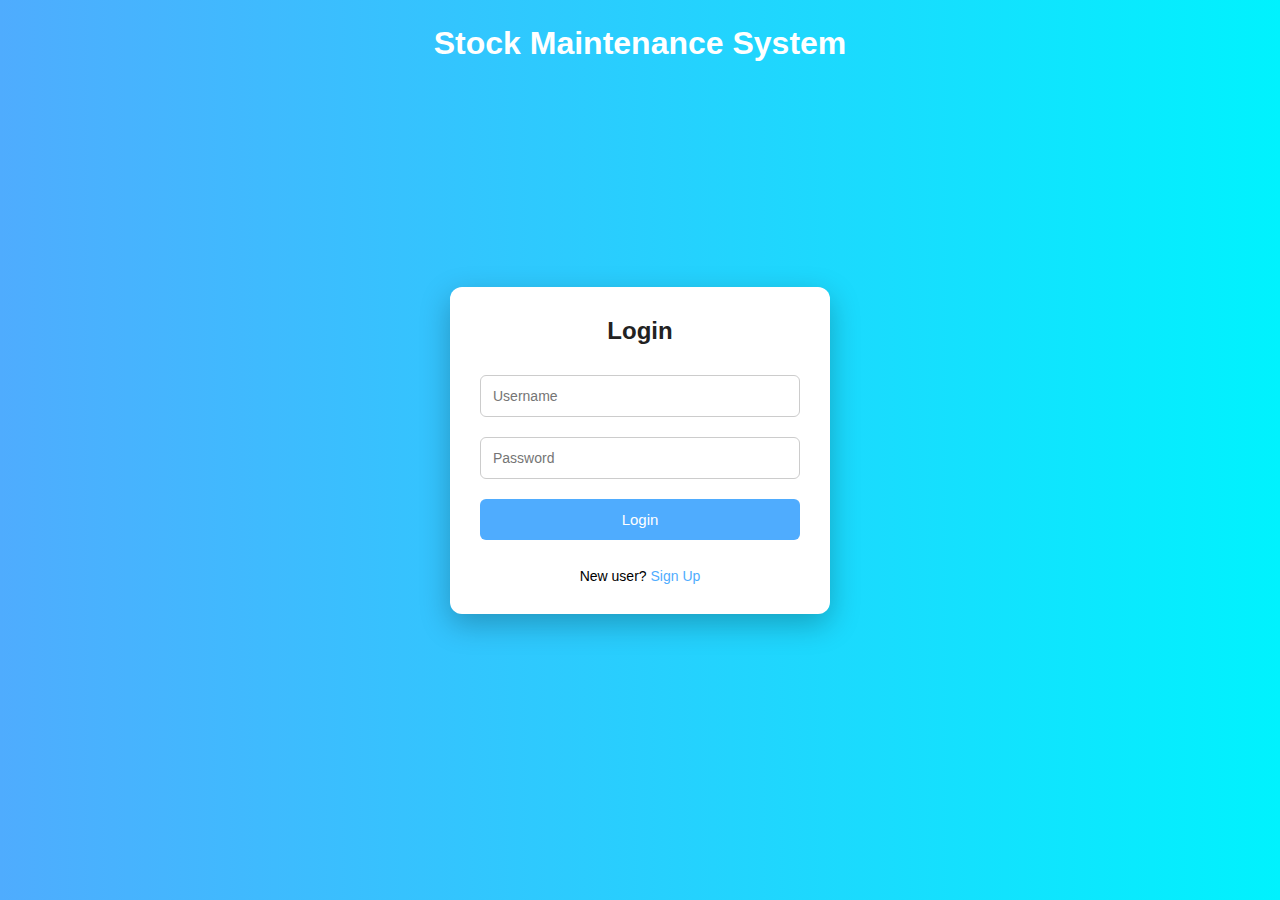
<file: index.html>
<!DOCTYPE html>
<html lang="en">
<head>
  <meta charset="UTF-8">
  <meta name="viewport" content="width=device-width, initial-scale=1.0">
  <title>Login | Stock Maintenance System</title>
  <link rel="stylesheet" href="css/style.css">
</head>
<body>

  <h1 class="app-title">Stock Maintenance System</h1>

  <div class="login-box">
    <h2>Login</h2>

    <input type="text" id="username" placeholder="Username">
    <input type="password" id="password" placeholder="Password">

    <button onclick="login()">Login</button>
    <p id="error"></p>

    <p class="link">
      New user? <a href="signup.html">Sign Up</a>
    </p>
  </div>

  <script src="js/auth.js"></script>
</body>
</html>
</file>
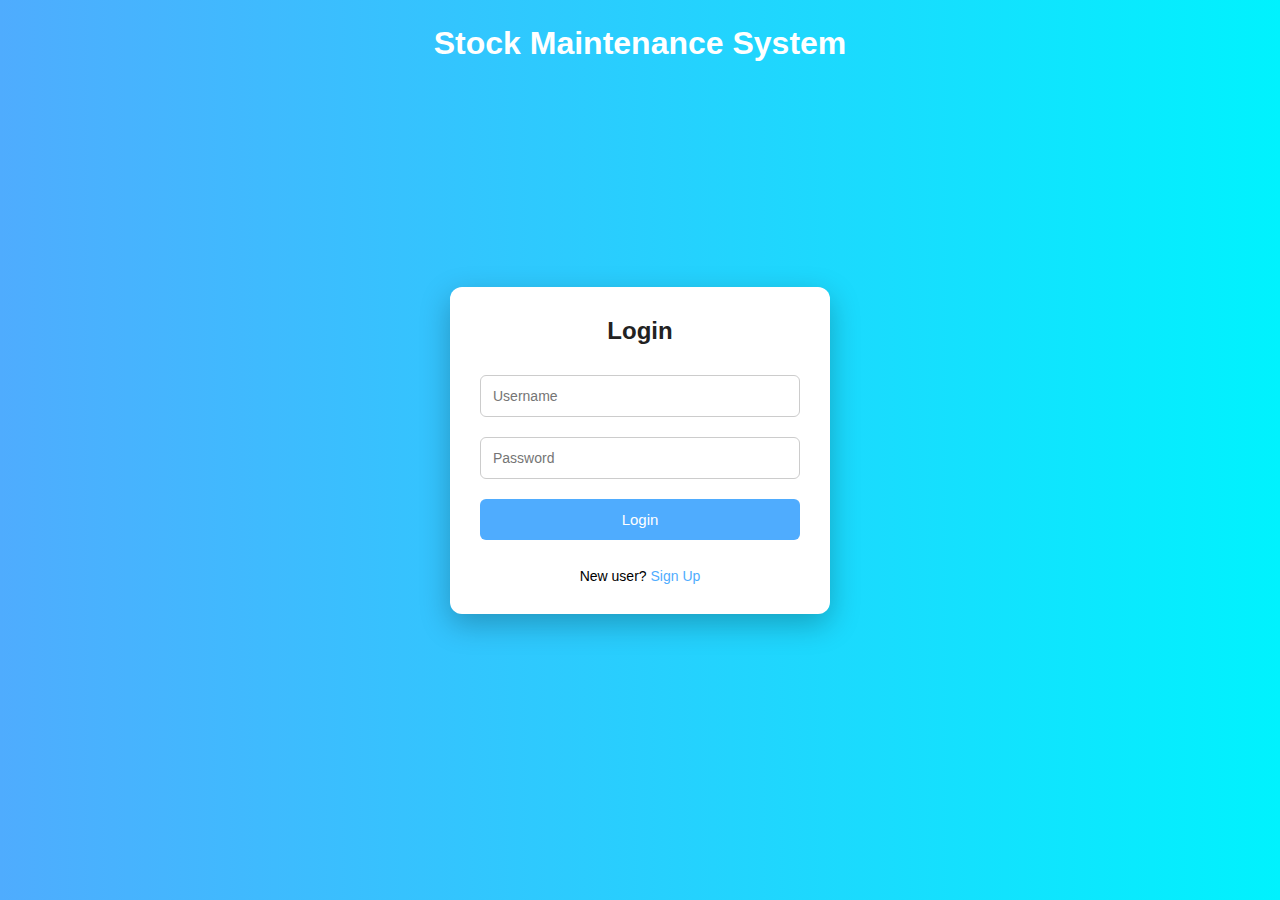
<file: addProduct.html>
<!DOCTYPE html>
<html lang="en">
<head>
  <meta charset="UTF-8">
  <meta name="viewport" content="width=device-width, initial-scale=1.0">
  <title>Add Product</title>
  <link rel="stylesheet" href="css/style.css">
</head>
<body>

  <script>
    if (!localStorage.getItem("loggedIn") || localStorage.getItem("currentRole") !== "admin") {
      alert("Access Denied! Admin only.");
      window.location.href = "dashboard.html";
    }
  </script>

  <div class="form-box">
    <h2>Add Product</h2>

    <input id="name" type="text" placeholder="Product Name">
    <input id="category" type="text" placeholder="Category">
    <input id="price" type="number" placeholder="Price">
    <input id="quantity" type="number" placeholder="Quantity">

    <button onclick="addProduct()">Add Product</button>
    <a href="dashboard.html">Back to Dashboard</a>
  </div>

  <script src="js/products.js"></script>
</body>
</html>
</file>
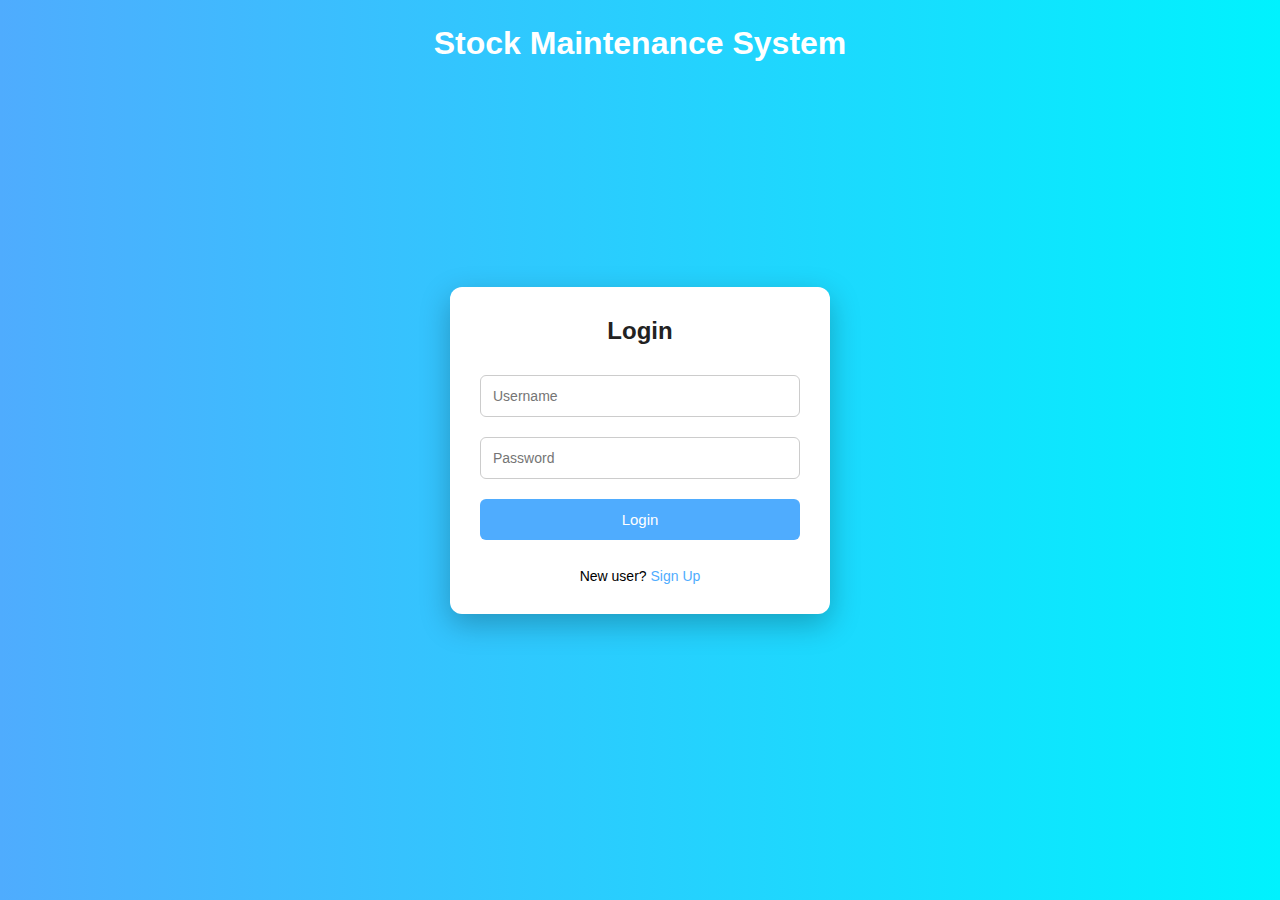
<file: dashboard.html>
<!DOCTYPE html>
<html lang="en">
<head>
  <meta charset="UTF-8">
  <meta name="viewport" content="width=device-width, initial-scale=1.0">
  <title>Dashboard</title>
  <link rel="stylesheet" href="css/style.css">
</head>
<body>

  <div class="dashboard-card">
    <h2 id="roleTitle">Dashboard</h2>

    <!-- ADMIN ACTIONS -->
    <div class="dashboard-actions" id="adminActions">
      <a href="addProduct.html" class="dash-btn">Add Product</a>
      <a href="products.html" class="dash-btn">View Products</a>
    </div>

    <!-- STAFF ACTIONS -->
    <div class="dashboard-actions" id="staffActions">
      <a href="products.html" class="dash-btn">View Products</a>
    </div>

    <button class="logout-btn" onclick="logout()">Logout</button>
  </div>

  <script src="js/dashboard.js"></script>
</body>
</html>
</file>
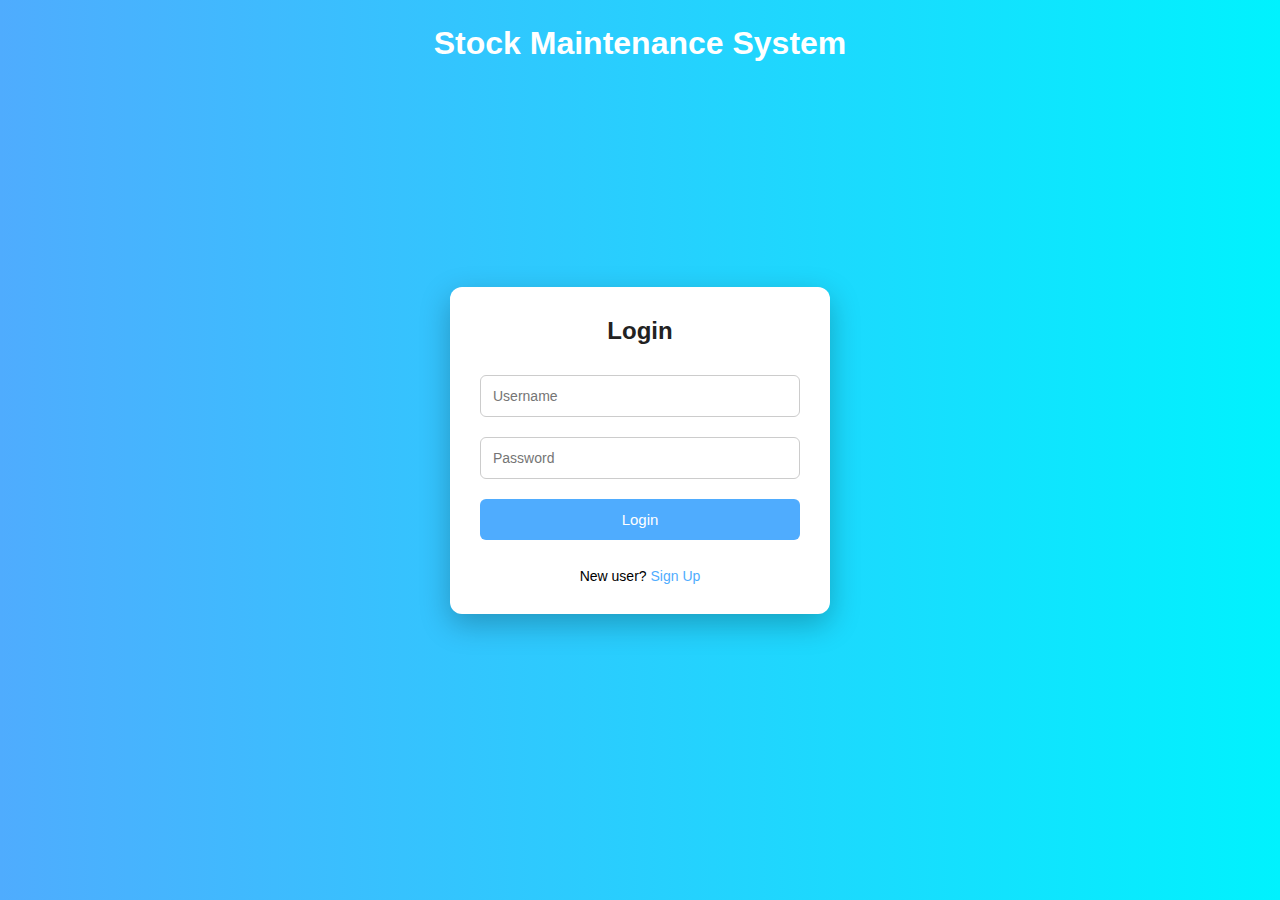
<file: products.html>
<!DOCTYPE html>
<html lang="en">
<head>
  <meta charset="UTF-8">
  <meta name="viewport" content="width=device-width, initial-scale=1.0">
  <title>Products</title>
  <link rel="stylesheet" href="css/style.css">
</head>
<body>

  <script>
    if (!localStorage.getItem("loggedIn")) {
      window.location.href = "index.html";
    }
  </script>

  <div class="table-box wide">
    <h2>Product List</h2>

    <table class="product-table">
      <thead>
        <tr>
          <th>Name</th>
          <th>Category</th>
          <th>Price</th>
          <th>Quantity</th>
          <th>Status</th>
          <th id="actionHeader">Action</th>
        </tr>
      </thead>
      <tbody id="productTable"></tbody>
    </table>

    <a href="dashboard.html" class="back-link">← Back to Dashboard</a>
  </div>

  <script>
    if (localStorage.getItem("currentRole") === "staff") {
      document.getElementById("actionHeader").style.display = "none";
    }
  </script>

  <script src="js/products.js"></script>
</body>
</html>
</file>
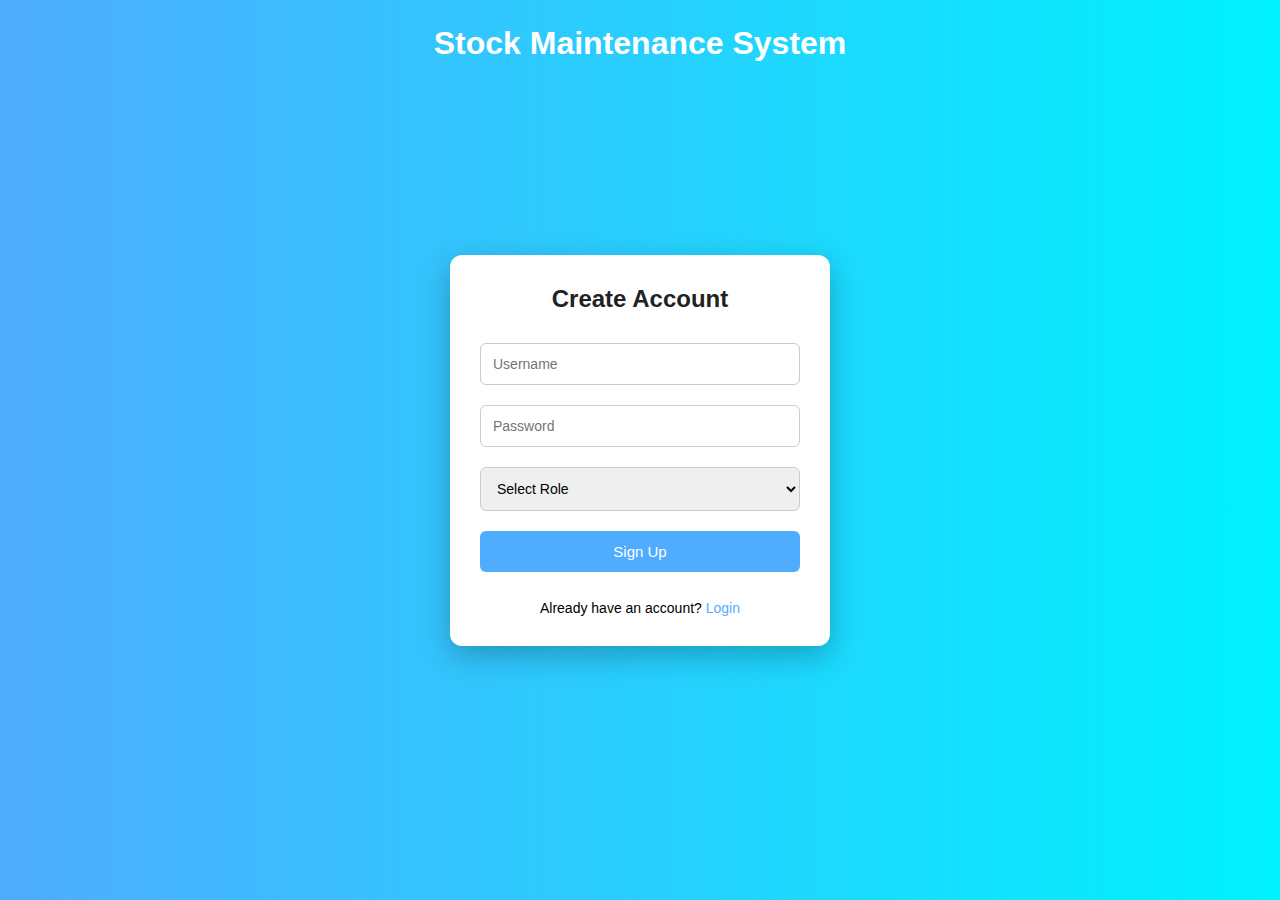
<file: signup.html>
<!DOCTYPE html>
<html lang="en">
<head>
  <meta charset="UTF-8">
  <meta name="viewport" content="width=device-width, initial-scale=1.0">
  <title>Sign Up | Stock Maintenance System</title>
  <link rel="stylesheet" href="css/style.css">
</head>
<body>

  <h1 class="app-title">Stock Maintenance System</h1>

  <div class="login-box">
    <h2>Create Account</h2>

    <input type="text" id="newUsername" placeholder="Username">
    <input type="password" id="newPassword" placeholder="Password">

    <select id="role">
      <option value="">Select Role</option>
      <option value="admin">Admin</option>
      <option value="staff">Staff</option>
    </select>

    <button onclick="signup()">Sign Up</button>

    <p class="link">
      Already have an account? <a href="index.html">Login</a>
    </p>
  </div>

  <script src="js/auth.js"></script>
</body>
</html>
</file>
<file: css/style.css>
/* ===== Reset ===== */
* {
  margin: 0;
  padding: 0;
  box-sizing: border-box;
  font-family: "Segoe UI", Arial, sans-serif;
}

/* ===== Body Background ===== */
body {
  min-height: 100vh;
  background: linear-gradient(to right, #4facfe, #00f2fe);
  display: flex;
  justify-content: center;
  align-items: center;
}

/* ===== App Title (Login & Signup ONLY) ===== */
.app-title {
  position: absolute;
  top: 25px;
  font-size: 32px;
  color: #ffffff;
  font-weight: 600;
}

/* ===== Common Card Style ===== */
.login-box,
.form-box,
.dashboard-card,
.table-box {
  background: #ffffff;
  padding: 30px;
  border-radius: 12px;
  width: 380px;
  box-shadow: 0 10px 30px rgba(0, 0, 0, 0.25);
  text-align: center;
}

/* Wider card for product table */
.table-box.wide {
  width: 750px;
}

/* ===== Headings ===== */
h2 {
  margin-bottom: 20px;
  color: #222;
  font-weight: 600;
}

/* ===== Inputs & Select ===== */
input,
select {
  width: 100%;
  padding: 12px;
  margin: 10px 0;
  border-radius: 6px;
  border: 1px solid #ccc;
  font-size: 14px;
}

/* ===== Buttons ===== */
button {
  width: 100%;
  padding: 12px;
  margin-top: 10px;
  border: none;
  border-radius: 6px;
  background: #4facfe;
  color: white;
  cursor: pointer;
  font-size: 15px;
}

button:hover {
  background: #00c6ff;
}

/* Logout button */
.logout-btn {
  background: #ff4d4d;
}

.logout-btn:hover {
  background: #e60000;
}

/* ===== Links ===== */
a {
  display: inline-block;
  margin-top: 16px;
  text-decoration: none;
  color: #4facfe;
  font-size: 14px;
}

a:hover {
  text-decoration: underline;
}

.back-link {
  font-weight: 500;
}

/* Signup / Login link */
.link {
  margin-top: 12px;
  font-size: 14px;
}

/* ===== Error Message ===== */
#error {
  color: red;
  margin-top: 10px;
  font-size: 14px;
}

/* ===== Dashboard ===== */
.dashboard-actions {
  display: flex;
  flex-direction: column;
  gap: 15px;
}

.dash-btn {
  padding: 12px;
  background: #4facfe;
  color: white;
  border-radius: 8px;
  text-decoration: none;
  font-size: 15px;
}

.dash-btn:hover {
  background: #00c6ff;
}

/* ===== Product Table ===== */
.product-table {
  width: 100%;
  border-collapse: collapse;
  margin-top: 10px;
}

.product-table th,
.product-table td {
  padding: 12px;
  border-bottom: 1px solid #ddd;
  text-align: center;
  font-size: 14px;
}

.product-table th {
  background: #f4f6f8;
  font-weight: 600;
}

/* ===== Status ===== */
.low {
  color: red;
  font-weight: 600;
}

/* Delete button inside table */
.product-table button {
  width: auto;
  padding: 6px 12px;
  font-size: 13px;
  background: #ff4d4d;
}

.product-table button:hover {
  background: #e60000;
}
</file>
